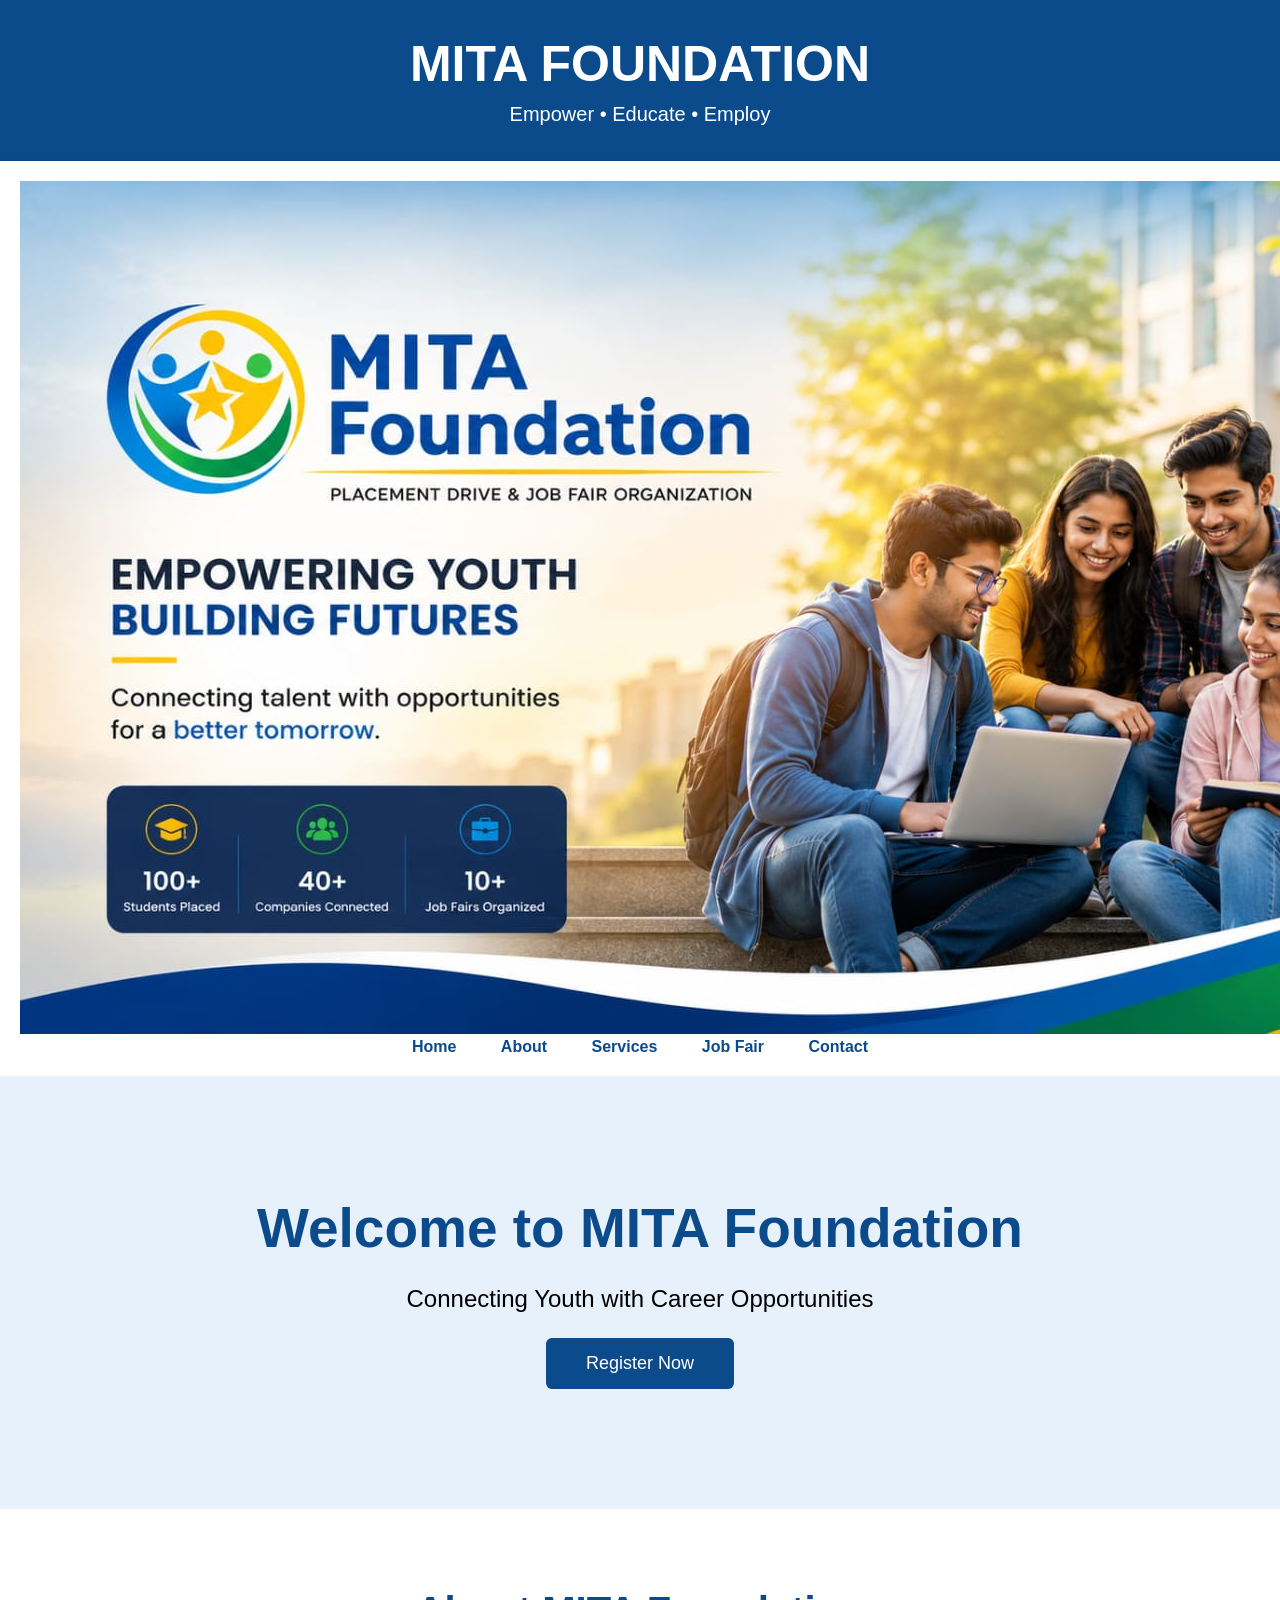
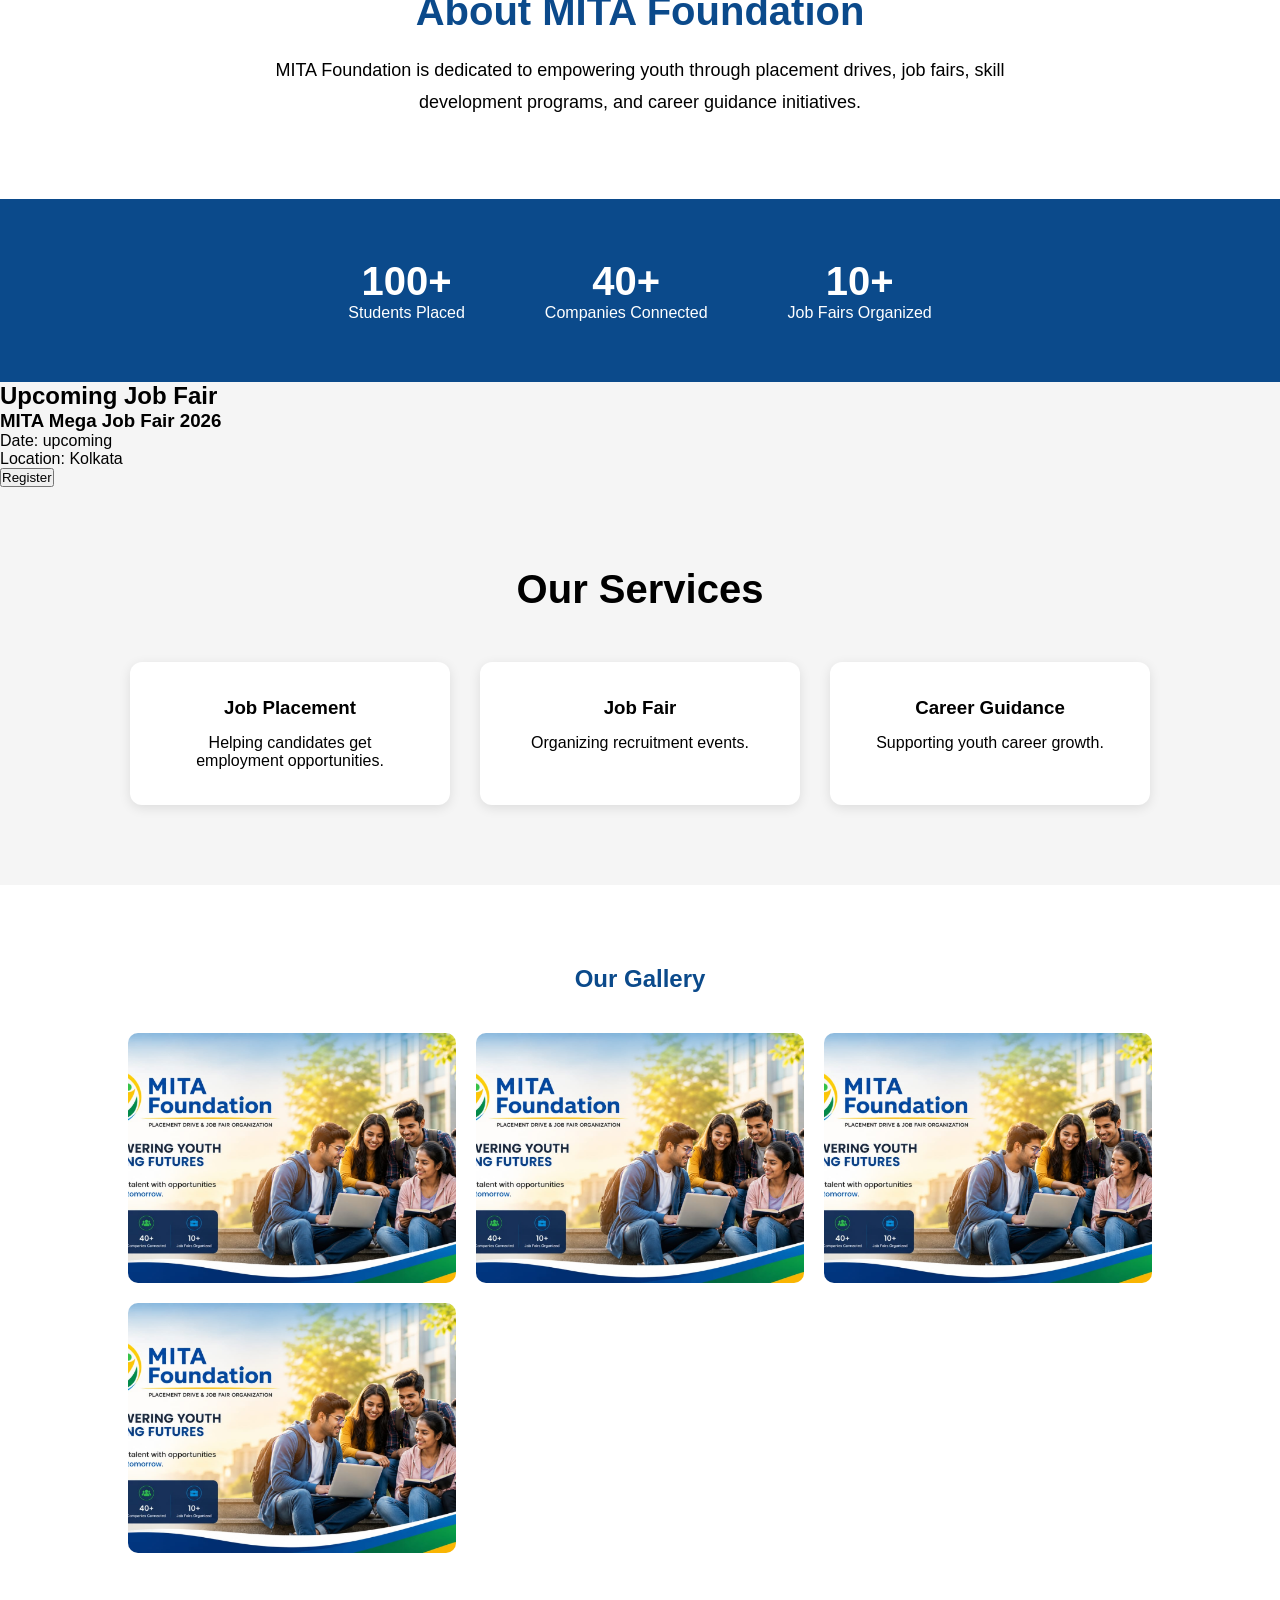
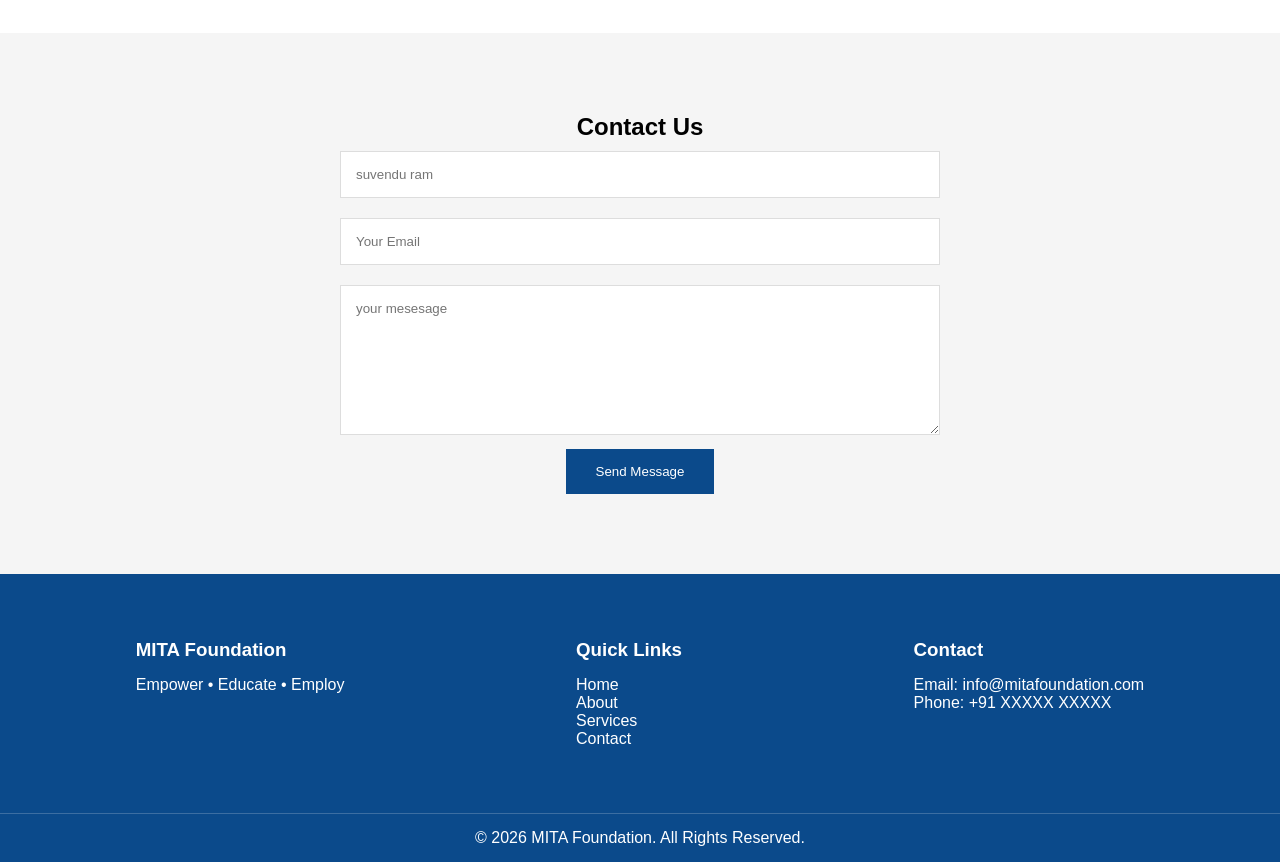
<file: website hold date..13 06 2026.html>
<!DOCTYPE html>
<html lang="en">
<head>
    <meta charset="UTF-8">
    <meta name="viewport" content="width=device-width, initial-scale=1.0">
    <title>MITA Foundation</title>
    <link rel="stylesheet" href="style.css">
</head>
<body>

    <header>
        <h1>MITA FOUNDATION</h1>
        <p>Empower • Educate • Employ</p>
    </header>

    <nav>
        <div class="logo-area">
            <img src="images/mita foundation logo.jpeg" alt="">
        </div>

        <div class="menu">
            <a href="#">Home</a>
            <a href="#">About</a>
            <a href="#">Services</a>
            <a href="#">Job Fair</a>
            <a href="#">Contact</a>
        </div>
    </nav>

    <section class="hero">
        <h2>Welcome to MITA Foundation</h2>
        <p>Connecting Youth with Career Opportunities</p>
        <button>Register Now</button>
    </section>

    <section class="about">
        <h2>About MITA Foundation</h2>

        <p>
            MITA Foundation is dedicated to empowering youth through
            placement drives, job fairs, skill development programs,
            and career guidance initiatives.
        </p>
    </section>

    <section class="stats">

        <div class="stat">
            <h3>100+</h3>
            <p>Students Placed</p>
        </div>

        <div class="stat">
            <h3>40+</h3>
            <p>Companies Connected</p>
        </div>

        <div class="stat">
            <h3>10+</h3>
            <p>Job Fairs Organized</p>
        </div>

    </section>

    <section class="jobfair">

        <h2>Upcoming Job Fair</h2>

        <div class="event-card">
            <h3>MITA Mega Job Fair 2026</h3>
            <p>Date: upcoming</p>
            <p>Location: Kolkata</p>
            <button>Register</button>
        </div>

    </section>

    <section class="services">
        <h2>Our Services</h2>

        <div class="cards">

            <div class="card">
                <h3>Job Placement</h3>
                <p>Helping candidates get employment opportunities.</p>
            </div>

            <div class="card">
                <h3>Job Fair</h3>
                <p>Organizing recruitment events.</p>
            </div>

            <div class="card">
                <h3>Career Guidance</h3>
                <p>Supporting youth career growth.</p>
            </div>

        </div>
    </section>

    <section class="gallery">
        <h2>Our Gallery</h2>

        <div class="gallery-grid">
            <img src="images/mita foundation logo.jpeg" alt="">
            <img src="images/mita foundation logo.jpeg" alt="">
            <img src="images/mita foundation logo.jpeg" alt="">
            <img src="images/mita foundation logo.jpeg" alt="">
        </div>
    </section>

    <section class="contact">

        <h2>Contact Us</h2>

        <form>
            <input type="text" placeholder="suvendu ram ">

            <input type="mitafoundation2025@gmail.com" placeholder="Your Email">

            <textarea placeholder="your mesesage"></textarea>

            <button type="submit">Send Message</button>
        </form>

    </section>

    <footer class="footer">

        <div class="footer-content">

            <div>
                <h3>MITA Foundation</h3>
                <p>Empower • Educate • Employ</p>
            </div>

            <div>
                <h3>Quick Links</h3>
                <p>Home</p>
                <p>About</p>
                <p>Services</p>
                <p>Contact</p>
            </div>

            <div>
                <h3>Contact</h3>
                <p>Email: info@mitafoundation.com</p>
                <p>Phone: +91 XXXXX XXXXX</p>
            </div>

        </div>

        <div class="copyright">
            © 2026 MITA Foundation. All Rights Reserved.
        </div>

    </footer>

</body>
</html>
</file>
<file: style.css>
*{
    margin:0;
    padding:0;
    box-sizing:border-box;
    font-family:Segoe UI, sans-serif;
}

body{
    background:#f5f5f5;
}

header{
    background:#0b4a8b;
    color:white;
    text-align:center;
    padding:35px 20px;
}

header h1{
    font-size:50px;
    font-weight:bold;
}

header p{
    margin-top:10px;
    font-size:20px;
}

.logo-container{
    display:flex;
    align-items:center;
    justify-content:center;
    gap:15px;
}

.logo-container img{
    width:80px;
    height:80px;
    border-radius:50%;
}

nav{
    background:white;
    text-align:center;
    padding:20px;
    box-shadow:0 2px 5px rgba(0,0,0,.1);
}

nav a{
    text-decoration:none;
    color:#0b4a8b;
    margin:0 20px;
    font-weight:600;
}

.hero{
    background:#e7f1fb;
    text-align:center;
    padding:120px 20px;
}

.hero h2{
    font-size:55px;
    color:#0b4a8b;
}

.hero p{
    margin:25px 0;
    font-size:24px;
}

.hero button{
    background:#0b4a8b;
    color:white;
    border:none;
    padding:15px 40px;
    border-radius:6px;
    cursor:pointer;
    font-size:18px;
}

.hero button:hover{
    background:#08376a;
}

.services{
    padding:80px 10%;
    text-align:center;
}

.services h2{
    font-size:40px;
    margin-bottom:50px;
}

.cards{
    display:flex;
    justify-content:center;
    gap:30px;
    flex-wrap:wrap;
}

.card{
    background:white;
    width:320px;
    padding:35px;
    border-radius:12px;
    box-shadow:0 3px 12px rgba(0,0,0,.1);
    transition:.3s;
}

.card:hover{
    transform:translateY(-10px);
}

.card h3{
    margin-bottom:15px;
}

.about{
    padding:80px 10%;
    text-align:center;
    background:white;
}

.about h2{
    color:#0b4a8b;
    margin-bottom:20px;
    font-size:40px;
}

.about p{
    max-width:800px;
    margin:auto;
    line-height:1.8;
    font-size:18px;
}

.stats{
    background:#0b4a8b;
    color:white;
    display:flex;
    justify-content:center;
    gap:80px;
    padding:60px 20px;
    flex-wrap:wrap;
}

.stat{
    text-align:center;
}

.stat h3{
    font-size:40px;
}

.contact{
    padding:80px 10%;
    text-align:center;
}

form{
    max-width:600px;
    margin:auto;
}

input,
textarea{
    width:100%;
    padding:15px;
    margin:10px 0;
    border:1px solid #ddd;
}

textarea{
    height:150px;
}

form button{
    background:#0b4a8b;
    color:white;
    border:none;
    padding:15px 30px;
}

.gallery{
    padding:80px 10%;
    text-align:center;
    background:#fff;
}

.gallery h2{
    margin-bottom:40px;
    color:#0b4a8b;
}

.gallery-grid{
    display:grid;
    grid-template-columns:repeat(auto-fit,minmax(250px,1fr));
    gap:20px;
}

.gallery-grid img{
    width:100%;
    height:250px;
    object-fit:cover;
    border-radius:10px;
    transition:.4s;
}

.gallery-grid img:hover{
    transform:scale(1.05);
}

.gallery-container{
    display: grid;
    grid-template-columns: repeat(auto-fit, minmax(250px, 1fr));
    gap: 20px;
    margin-top: 20px;
}

.gallery-container img{
    width: 100%;
    height: 250px;
    object-fit: cover;
    border-radius: 10px;
}

.gallery-container{
    display:grid;
    grid-template-columns:repeat(auto-fit,minmax(250px,1fr));
    gap:20px;
}

.gallery-container img{
    width:100%;
    height:250px;
    object-fit:cover;
    border-radius:10px;
    transition:.4s;
}

.gallery-container img:hover{
    transform:scale(1.05);
}

.footer{
    background:#0b4a8b;
    color:white;
}

.footer-content{
    display:flex;
    justify-content:space-around;
    flex-wrap:wrap;
    padding:50px 20px;
}

.footer-content div{
    margin:15px;
}

.footer-content h3{
    margin-bottom:15px;
}

.copyright{
    text-align:center;
    padding:15px;
    border-top:1px solid rgba(255,255,255,.2);
}

@media(max-width:768px){

    header h1{
        font-size:32px;
    }

    .hero h2{
        font-size:32px;
    }

    nav a{
        display:block;
        margin:10px 0;
    }

    .cards{
        flex-direction:column;
        align-items:center;
    }

    .stats{
        flex-direction:column;
        gap:30px;
    }

    .footer-content{
        flex-direction:column;
        text-align:center;
    }
}

.registration{
    padding:50px 20px;
    text-align:center;
    background:#f8f9fa;
}

.registration h2{
    margin-bottom:20px;
}

.registration form{
    max-width:500px;
    margin:auto;
}

.registration input{
    width:100%;
    padding:12px;
    margin:10px 0;
    border:1px solid #ccc;
    border-radius:5px;
}

.registration button{
    background:#003366;
    color:white;
    border:none;
    padding:12px 25px;
    border-radius:5px;
    cursor:pointer;
}

.registration button:hover{
    background:#0055aa;
}

.whatsapp-btn{
    position: fixed;
    bottom: 20px;
    right: 20px;
    background: #25D366;
    color: white;
    padding: 15px 20px;
    border-radius: 50px;
    text-decoration: none;
    font-weight: bold;
    z-index: 9999;
    box-shadow: 0 4px 10px rgba(0,0,0,0.3);
}

.whatsapp-btn:hover{
    transform: scale(1.05);
}

html{
    scroll-behavior:smooth;
}
/* Mobile Responsive */
@media screen and (max-width: 768px) {

    header h1 {
        font-size: 28px;
    }

    header p {
        font-size: 14px;
    }

    .logo-container {
        flex-direction: column;
        text-align: center;
    }

    nav {
        flex-direction: column;
        text-align: center;
    }

    .menu {
        display: flex;
        flex-direction: column;
        gap: 10px;
        margin-top: 15px;
    }

    img {
        max-width: 100%;
        height: auto;
    }

    body {
        overflow-x: hidden;
    }
}
</file>
